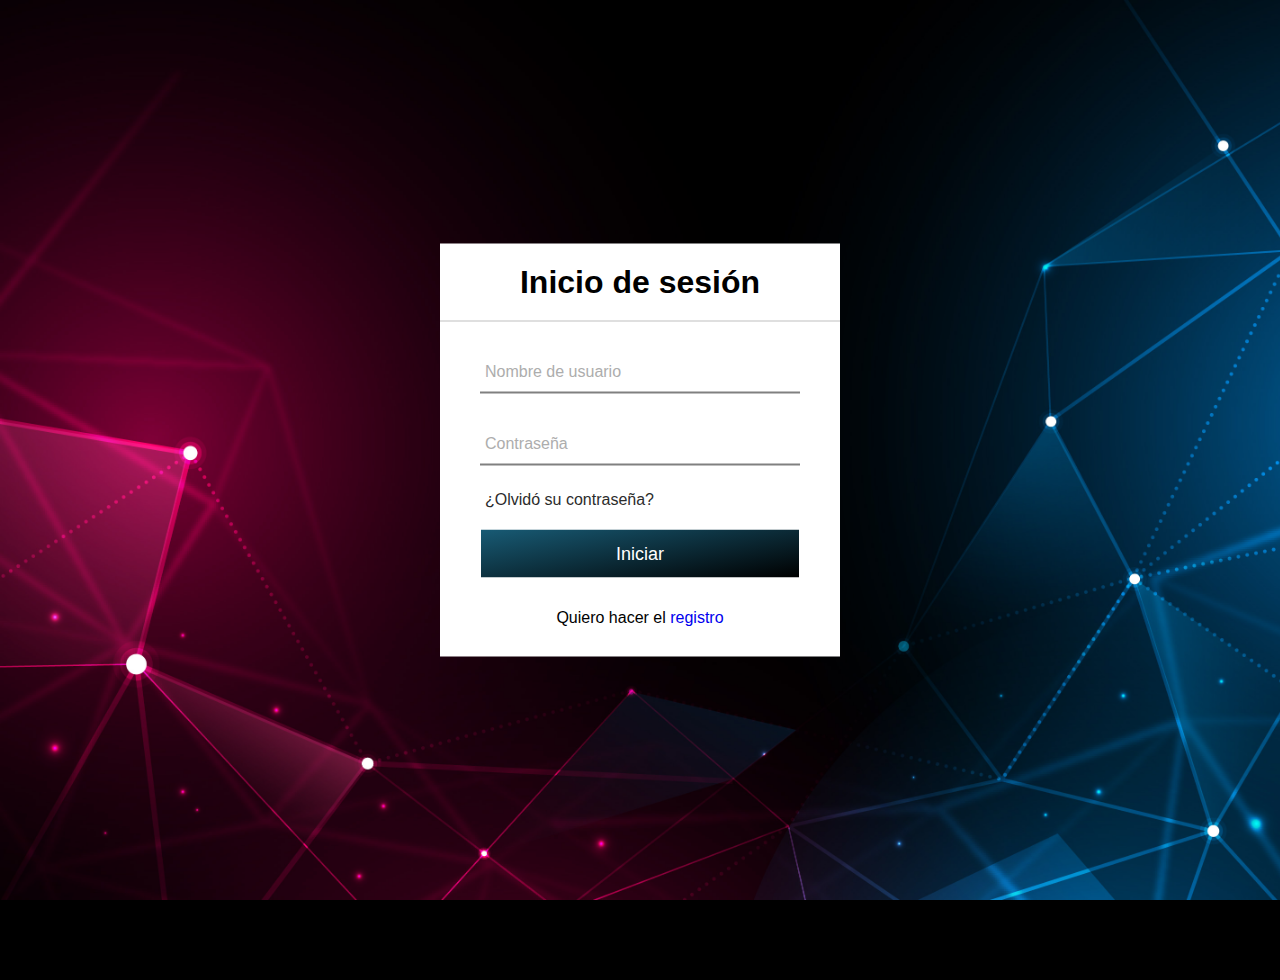
<file: Diseño/index.html>
<!DOCTYPE html>
<html lang="en">
<head>
    <meta charset="UTF-8">
    <meta name="viewport" content="width=device-width, initial-scale=1.0">
    <title>Prompts Forge</title>
    <link rel="stylesheet" href="style.css">
</head>
<body id="particles-js">
    <div class="formulario">
        <h1>
            Inicio de sesión
        </h1>
        <form method="post" action="prompts.html">
            <div class="username">
                <input type="text" required>
                <label>Nombre de usuario</label>
            </div>
            <div class="username">
                <input type="password" required>
                <label>Contraseña</label>      
            </div>
            <div class="recordar">
                 ¿Olvidó su contraseña?
            </div>
            <input type="submit" value="Iniciar">
            <div class="registrarse">
                Quiero hacer el <a href="registro.html">registro</a>
            </div>
        </form>
    </div>
</body>
<script src="http://falconmasters.com/demos/particulas/particles.min.js"></script>
      <script src="http://falconmasters.com/demos/particulas/particulas.js"></script>
      
</html>
</file>
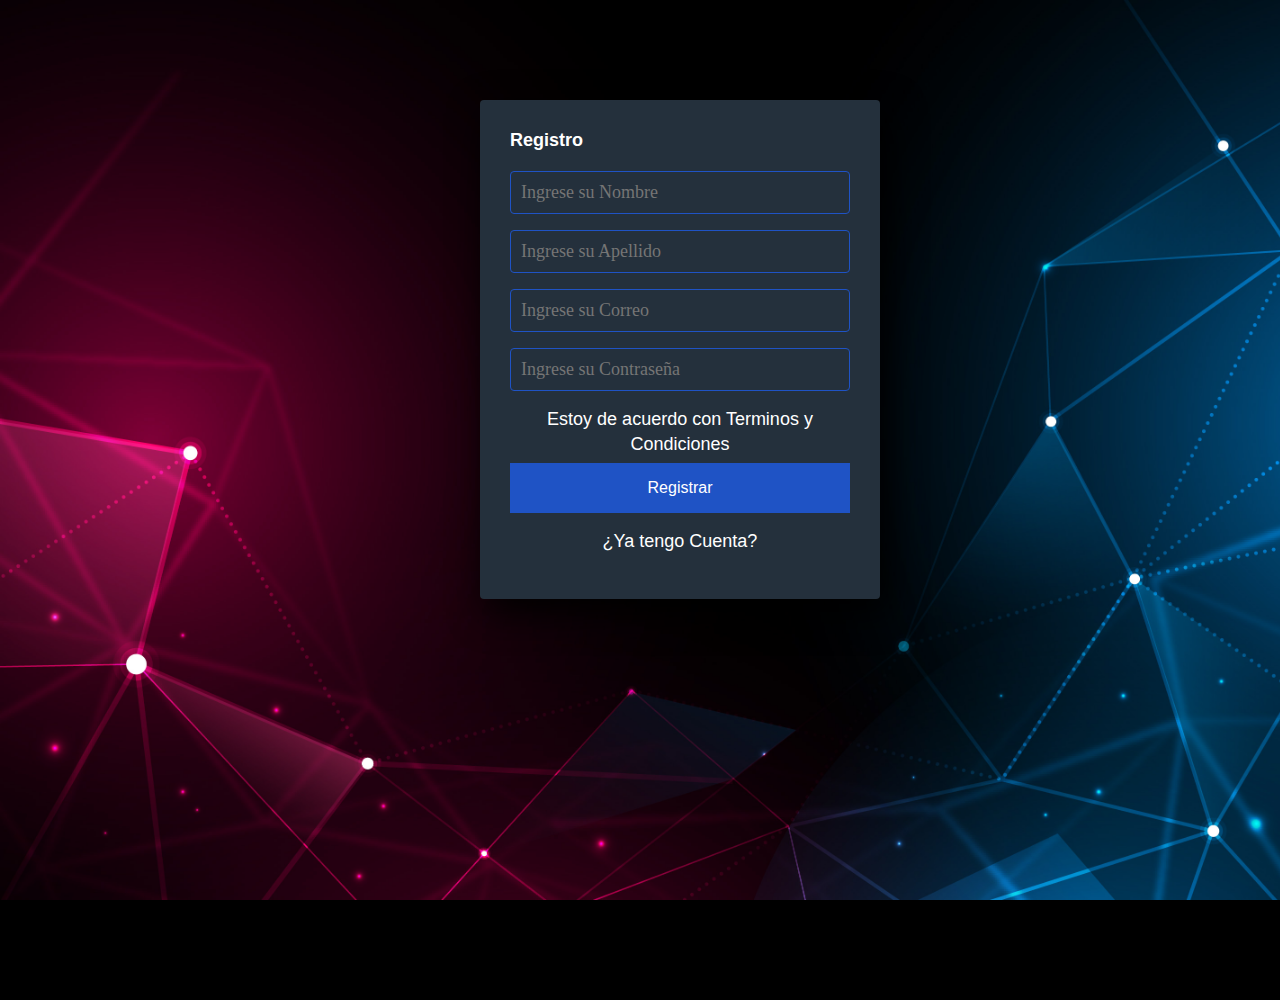
<file: Diseño/registro.html>
<!DOCTYPE html>
<html lang="en">
<head>
  <meta charset="UTF-8">
  <meta name="viewport" content="width=device-width, initial-scale=1.0">
  <meta http-equiv="X-UA-Compatible" content="ie=edge">
  <link rel="stylesheet" href="style.css">
  <title>Formulario Registro</title>
</head>
<body>  
    <section class="form-register">
    <h4>Registro</h4>
    <input class="controls" type="text" name="nombres" id="nombres" placeholder="Ingrese su Nombre">
    <input class="controls" type="text" name="apellidos" id="apellidos" placeholder="Ingrese su Apellido">
    <input class="controls" type="email" name="correo" id="correo" placeholder="Ingrese su Correo">
    <input class="controls" type="password" name="correo" id="correo" placeholder="Ingrese su Contraseña">
    <p>Estoy de acuerdo con <a href="#">Terminos y Condiciones</a></p>
    <form id="miFormulario">
        <input class="botons" type="submit" value="Registrar">
    </form>
    <p><a href="index.html">¿Ya tengo Cuenta?</a></p>
  </section>
  <script>document.getElementById("miFormulario").addEventListener("submit", function(event) {
    event.preventDefault(); 
    window.location.href = "index.html";
});</script>
</body>

</html>
</file>
<file: Diseño/style.css>
body{
    margin: 0;
    padding: 0;
    font-family: system-ui, -apple-system, BlinkMacSystemFont, 'Segoe UI', Roboto, Oxygen, Ubuntu, Cantarell, 'Open Sans', 'Helvetica Neue', sans-serif;
    height: 100vh;
    background: url("3607424.jpg") no-repeat #000;
    background-size: cover;
    background-attachment: fixed;
    background-repeat: no-repeat;
}
#particles-js{
  color: #000;
}
h2{
    color: white;
}
.formulario{
    position: absolute;
    top: 50%;
    left: 50%;
    transform: translate(-50%, -50%);
    width: 400px;
    background: white;
   
}
.formulario h1{
    text-align: center;
    padding:  20px 20px 20px 20px;
    border-bottom: 1px solid silver;
}
.formulario form{
    padding: 0 40px;
    box-sizing: border-box;
}
form .username{
    position: relative;
    border-bottom: 2px solid grey;
    margin: 30px 0;
}
.username input{
    width: 100%;
    padding: 0 5px;
    height: 40px;
    font-size: 16px;
    border: none;
    background: none;
    outline: none;
}

.username label{
    position: absolute;
    top: 50%;
    left: 5px;
    color: #adadad;
    transform: translateY(-50%);
    font-size: 16px;
    pointer-events: none;
    transition: .5s;
}
.username span::before{
    content: "";
    position: absolute;
    top: 40px;
    left: 0;
    width: 100%;
    height: 2px;
    background: #6C3483;
}

.username input:focus ~ label,
.username input:focus ~ label{
    top: -5px;
    color: #000000;
}

.username input:focus ~ span::before,
.username input:focus ~ span::before{
    width: 100%;
}
.recordar{
    margin: -5px 0 20px 5px;
    color: rgb(44, 44, 44);
    cursor: pointer;
}
.recordar:hover{
    text-decoration: underline;
}

input[type="submit"]{
    width: 100%;
    height: 50px;
    border: 1px solid;
    
    font-size: 18px;
    background: linear-gradient(170deg, rgb(24, 91, 117), rgb(0, 0, 0)) ;
    color: white;
    cursor: pointer;
    outline: none;
}
input[type="submit"]:hover{
    border-color: white;
    transition: .3s;
}

.registrarse{
    margin: 30px 0;
    text-align: center;
    font-size: 16px;
    color: black;
}
.rergistrarse a{
    color: blue;
    text-decoration: none;

}
.registrarse a:hover{
    text-decoration: underline;
}
.blueviolet{
    color:rgb(255, 230, 5);
    font-size: 35px;
    background-color: black;
    margin: auto;
    margin-bottom: 20px;
    margin-top: 20px;
    padding: 20px;
}
.color{
    padding-right: 50%;
    background-color: brown;
    
    
}
nav{
    background-color: aqua;
    padding: 20px;
    margin-left: 300px;
    margin-right: 300px;
    display: flex;
    justify-content: space-around;
    background: none;
    flex-direction: column;
    text-align: center;
}

.enlace{
    background-color: black;
    color: aqua;
    padding: 10px 30px;
    display: inline-block;
    text-decoration: none;
    border-radius: 25px;
    margin: 5px 5px;
}
.enlace:hover{
    background-color: grey;
}
/*Prompts*/

@import url('https://fonts.googleapis.com/css2?family=Open+Sans:ital,wght@0,300;0,400;0,600;0,700;0,800;1,300;1,400;1,600;1,700;1,800&display=swap');

*{
    margin: 0;
    padding: 0;
    box-sizing: border-box;
    text-decoration: none;
    font-family: 'Open Sans', sans-serif;
}

body{
    color: white;
    margin-left: 80px;
    margin-top: 80px;
    transition: margin-left 300ms cubic-bezier(0.785, 0.135, 0.15, 0.86);
}

main{
    padding: 20px;
}

header{
    width: 100%;
    height: 80px;
    background: none;
    display: flex;
    align-items: center;
    position: fixed;
    top: 0;
    z-index: 200;
}

.icon__menu{
    width: 50px;
    height: 100%;
    display: flex;
    justify-content: center;
    align-items: center;
    transform: translateX(10px);
}

.icon__menu i{
    font-size: 20px;
    cursor: pointer;
    position: absolute;
}

.menu__side{
    width: 80px;
    height: 100%;
    background: black;
    position: fixed;
    top: 0;
    left: 0;
    color: white;
    font-size: 18px;
    z-index: 300;
    overflow: hidden;
    overflow-y: scroll;
    border-right: 20px solid rgba(255, 255, 255, 0.308);
    transition: all 300ms cubic-bezier(0.785, 0.135, 0.15, 0.86);
}

/*Ocultar scroll para chrome, safari y opera*/
.menu__side::-webkit-scrollbar{
    display: none;
}

/*Ocultar scroll para IE, Edge y Firefox*/
.menu__side{
    -ms-overflow-style: none;
    scrollbar-width: none;
}


.name__page{
    padding: 20px 30px;
    display: flex;
    align-items: center;
    margin-top: 10px;
}

.name__page i{
    width: 20px;
    margin-right: 20px;
}

.options__menu{
    padding: 20px 30px;
    position: absolute;
    top: 80px;
}

.options__menu a{
    color: #ffffffb2;
    cursor: default;
    display: block;
    position: relative;
    transition: color 300ms;
}

.options__menu a:hover{
    color: white;
}

.options__menu .option{
    padding: 20px 0px;
    display: flex;
    align-items: center;
    position: relative;
}

.options__menu .option i{
    width: 20px;
    margin-right: 20px;
    cursor: pointer;
}

.options__menu .option h4{
    font-weight: 300;
    cursor: pointer;
}

a.selected{
    color: #fff;
}

.selected:before{
    content: '';
    width: 3px;
    height: 80%;
    background: white;
    position: absolute;
    top: 10%;
    left: -30px;
}

/*Clases para usar en JavaScript*/

.body_move{
    margin-left: 250px;
}

.menu__side_move{
    width: 250px;
}


@media screen and (max-width: 760px){
    .body_move{
        margin-left: 0px;
    }

    .menu__side_move{
        width: 80px;
        left: -80px;
    }
}
/*Columnas*/
.blueviolet{
  color: white;
  font-size: 50px;
  background-color: transparent;
  margin: auto;
  margin-bottom: 20px;
  margin-top: 20px;
  padding: 20px;
  text-align: center;
}
.columnas{
  background-color: none;
  color: white;
  padding: 20px;
  width: 50%;
  margin: 50px 30px 30px 50px;
  text-align: center;
}
.padre{
  display: flex;
  margin-bottom: 55%;
}
/*Registro*/
*{
    margin: 0px;
    padding: 0px;
    box-sizing: border-box;
  }
  
  
  
.form-register {
    width: 400px;
    background: #24303c;
    padding: 30px;
    margin: auto;
    margin-top: 100px;
    border-radius: 4px;
    font-family: 'calibri';
    color: white;
    box-shadow: 7px 13px 37px #000;
  }
  
.form-register h4 {
    font-size: 18px;
    margin-bottom: 20px;
  }
  
.controls {
    width: 100%;
    background: #24303c;
    padding: 10px;
    border-radius: 4px;
    margin-bottom: 16px;
    border: 1px solid #1f53c5;
    font-family: 'calibri';
    font-size: 18px;
    color: white;
  }
  
.form-register p {
    height: 40px;
    text-align: center;
    font-size: 18px;
    line-height: 25px
  }
  
.form-register a {
    color: white;
    text-decoration: none;
  }
  
.form-register a:hover {
    color: white;
    text-decoration: underline;
  }
  
.form-register .botons {
    width: 100%;
    background: #1f53c5;
    border: none;
    padding: 12px;
    color: white;
    margin: 16px 0;
    font-size: 16px;
}
</file>
